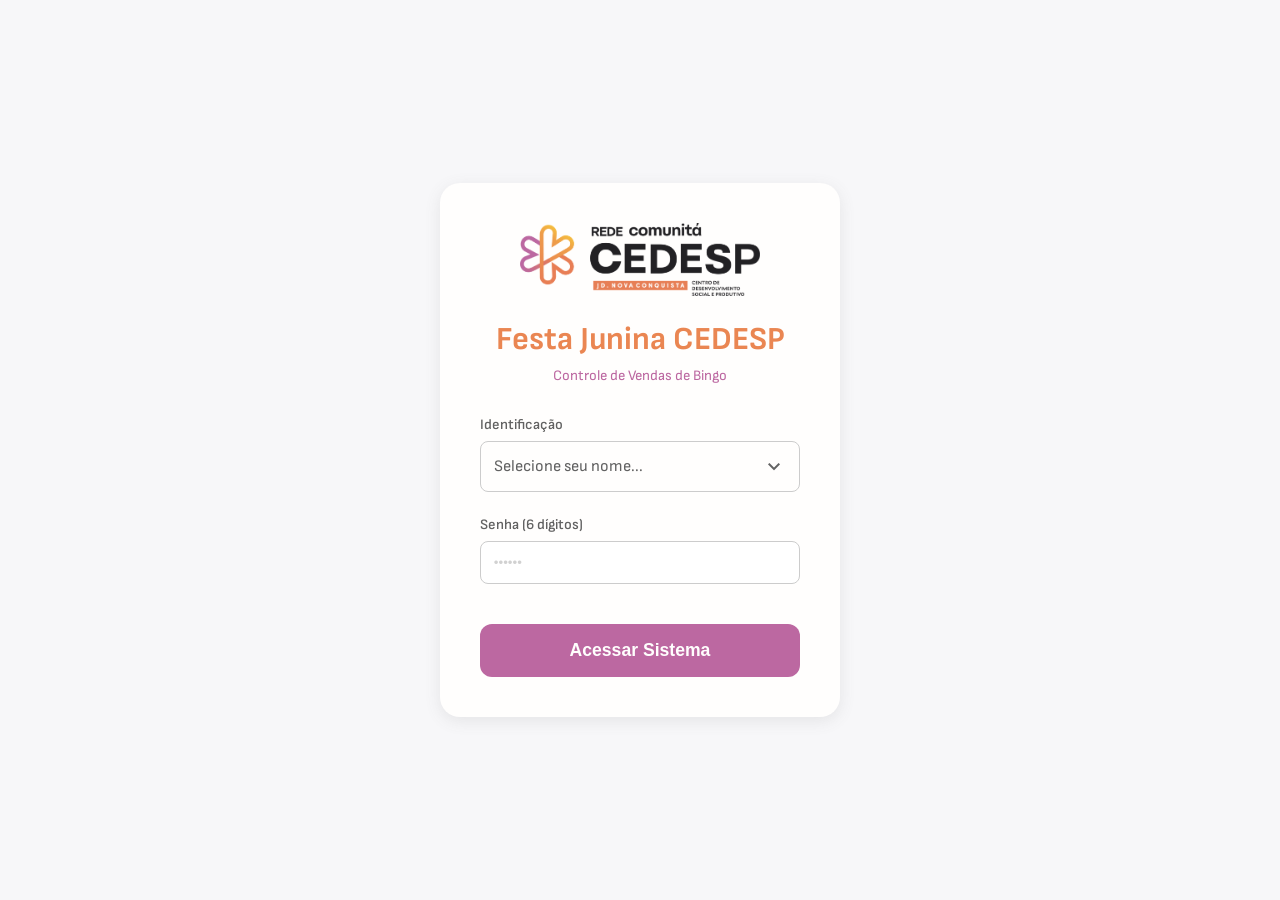
<file: index.html>
<!DOCTYPE html>
<html lang="pt-BR">
<head>
    <meta charset="UTF-8">
    <meta name="viewport" content="width=device-width, initial-scale=1.0">
    <title>CEDESP Bingo - Login</title>
    <link rel="stylesheet" href="css/style.css">
    <link rel="stylesheet" href="https://fonts.googleapis.com/css2?family=Material+Symbols+Outlined:opsz,wght,FILL,GRAD@24,400,0..1,0" />
    <script src="https://cdnjs.cloudflare.com/ajax/libs/gsap/3.12.2/gsap.min.js"></script>
    <style>
        /* Trava o tamanho do logo para não explodir na tela */
        .login-logo img {
            max-width: 240px; 
            height: auto;
            margin: 0 auto 1.5rem auto;
            display: block;
        }

        /* Sombra Roxa (Focus) na caixa de texto idêntica ao sistema interno */
        input[type="password"]:focus, input[type="text"]:focus {
            border-color: var(--petal-pink) !important;
            box-shadow: 0 0 0 3px rgba(188, 104, 161, 0.2) !important;
            outline: none;
            transition: all 0.3s ease;
        }

        /* Ajuste da cor do texto (pontinhos) ao digitar para Roxo */
        input[type="password"] {
            color: var(--petal-pink) !important;
            font-weight: bold;
            letter-spacing: 2px; /* Dá um respiro elegante entre os caracteres/pontos da senha */
        }

        /* Deixa o placeholder cinza bem clarinho para evitar confusão */
        input[type="password"]::placeholder {
            color: #d1d1d1 !important;
            font-weight: normal;
            letter-spacing: normal;
        }
    </style>
</head>
<body class="login-body">

    <div class="login-container">
        <div class="login-logo">
            <img src="assets/image/logo_cedesp.png" alt="Logo CEDESP">
        </div>
        
        <h1 class="login-title">Festa Junina CEDESP</h1>
        <p class="login-subtitle">Controle de Vendas de Bingo</p>

        <form id="loginForm" class="login-form">
            <div class="form-group">
                <label>Identificação</label>
                <div class="custom-select-wrapper">
                    <div class="custom-select">
                        <div class="custom-select-trigger" style="padding: 0.8rem; border-radius: 8px; border: 1px solid #ccc;">
                            <span class="trigger-text" style="color: var(--dim-grey);">Selecione seu nome...</span>
                            <span class="material-symbols-outlined arrow-icon">expand_more</span>
                        </div>
                        <div class="custom-options">
                            <span class="custom-option" data-value="Rivelino">Rivelino</span>
                            <span class="custom-option" data-value="Bruna">Bruna</span>
                            <span class="custom-option" data-value="Jhersyka">Jhersyka</span>
                            <span class="custom-option" data-value="Debora">Debora</span>
                            <span class="custom-option" data-value="Adriano">Adriano</span>
                            <span class="custom-option" data-value="Edmilson">Edmilson</span>
                            <span class="custom-option" data-value="Edson">Edson</span>
                            <span class="custom-option" data-value="Jessica">Jessica</span>
                            <span class="custom-option" data-value="Marcos">Marcos</span>
                        </div>
                    </div>
                    <!-- IMPORTANTE: Este ID é o que o Javascript procura -->
                    <input type="hidden" id="educadorSelect" required>
                </div>
            </div>

            <div class="form-group">
                <label>Senha (6 dígitos)</label>
                <input type="password" id="senhaInput" maxlength="6" placeholder="••••••" required style="width: 100%; padding: 0.8rem; border-radius: 8px; border: 1px solid #ccc;">
            </div>

            <button type="submit" class="btn-primary" style="width: 100%; margin-top: 1rem; background-color: var(--petal-pink);">Acessar Sistema</button>
        </form>
    </div>

    <!-- MODAL DE ERRO UI - Com a paleta do CEDESP -->
    <div class="modal-overlay" id="modalErro">
        <div class="modal-box" style="width: 90%; max-width: 400px; text-align: center;">
            <div class="modal-header">
                <h2>Ops! Algo deu errado</h2>
                <button class="close-modal-btn" onclick="fecharModal('modalErro')"><span class="material-symbols-outlined">close</span></button>
            </div>
            <div class="modal-body" style="padding-top: 1rem;">
                <span class="material-symbols-outlined" style="font-size: 56px; color: var(--sunflower-gold); margin-bottom: 10px;">error</span>
                <p class="modal-desc" id="textoModalErro" style="font-size: 1.05rem; color: var(--dim-grey); margin-bottom: 1.5rem;"></p>
                <button class="btn-primary" style="background-color: var(--petal-pink); width: 100%;" onclick="fecharModal('modalErro')">Tentar Novamente</button>
            </div>
        </div>
    </div>

    <script src="js/app.js"></script>
</body>
</html>
</file>
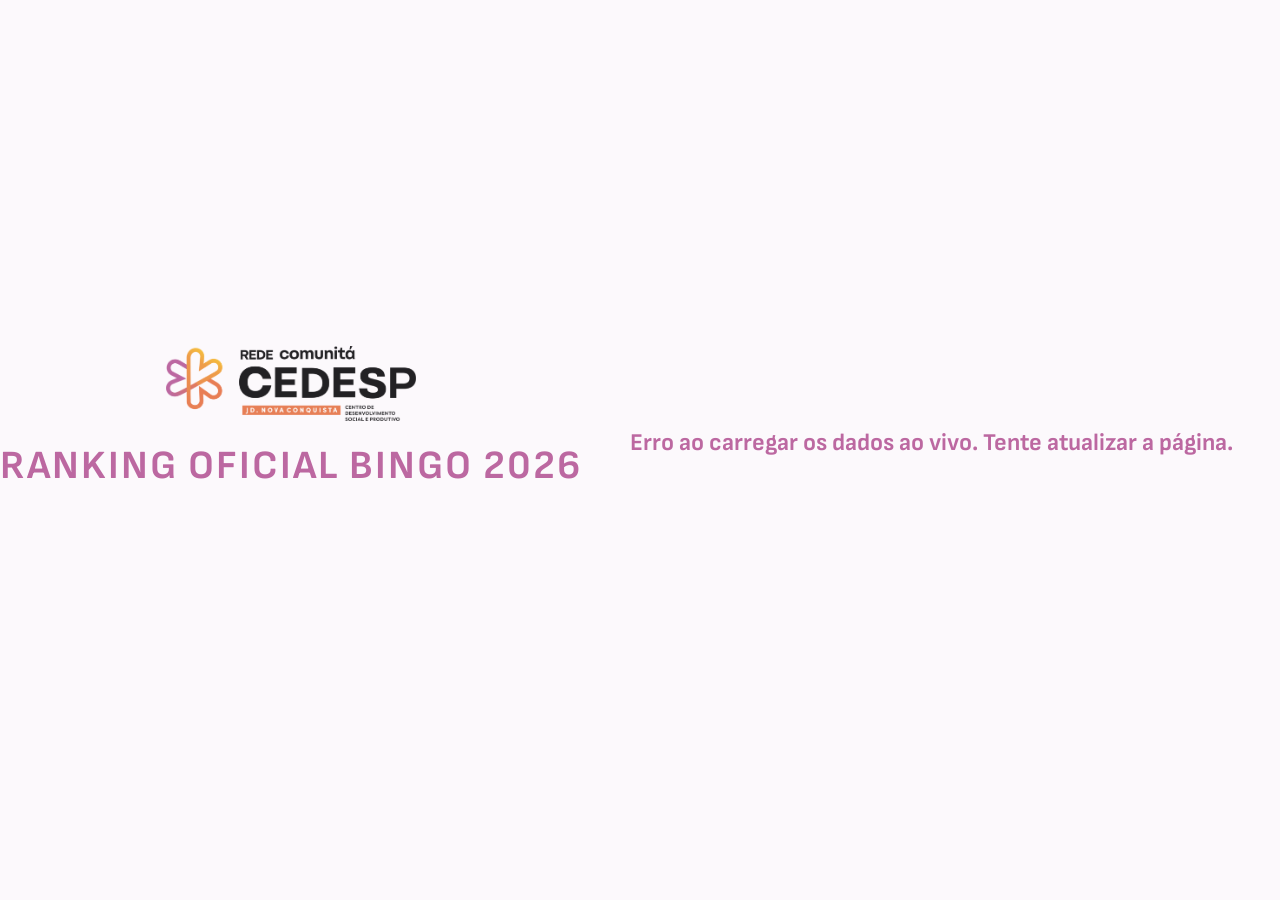
<file: ranking.html>
<!DOCTYPE html>
<html lang="pt-BR">
<head>
    <meta charset="UTF-8">
    <meta name="viewport" content="width=device-width, initial-scale=1.0">
    <title>Ranking Oficial CEDESP</title>
    <link rel="icon" href="assets/image/logo_cedesp.png" type="image/png">
    <link rel="stylesheet" href="css/style.css">
    <link rel="stylesheet" href="https://fonts.googleapis.com/css2?family=Material+Symbols+Outlined:opsz,wght,FILL,GRAD@24,400,0..1,0" />
    <style>
        body { background-color: #fcf9fc; padding-top: 2rem; padding-bottom: 3rem; }
        .ranking-header { text-align: center; margin-bottom: 3rem; }
        .ranking-header img { max-width: 250px; margin-bottom: 1rem; }
        .ranking-header h1 { color: var(--petal-pink); font-size: 2.5rem; text-transform: uppercase; letter-spacing: 2px; }
        .ranking-container { max-width: 1000px; margin: 0 auto; padding: 0 20px; }
        .ranking-section { background: white; border-radius: 12px; padding: 30px; box-shadow: 0 10px 30px rgba(188, 104, 161, 0.1); margin-bottom: 3rem; }
        .section-title { text-align: center; margin-bottom: 2rem; color: var(--dim-grey); font-size: 1.8rem; border: none; }
        .purple-input { width: 100%; padding: 0.8rem; border-radius: 8px; border: 1px solid #ccc; color: var(--dim-grey); font-size: 1rem; outline: none; transition: all 0.3s ease; }
        .purple-input:focus { border-color: var(--petal-pink) !important; box-shadow: 0 0 0 3px rgba(188, 104, 161, 0.2) !important; }
        .loader { text-align: center; font-size: 1.5rem; color: var(--petal-pink); font-weight: bold; margin: 3rem 0; animation: pulse 1.5s infinite; }
        @keyframes pulse { 0% { opacity: 0.5; } 50% { opacity: 1; } 100% { opacity: 0.5; } }

        /* Paginação Discreta */
        .discrete-pagination { display: flex; align-items: center; justify-content: flex-end; gap: 10px; margin-top: 15px; padding-top: 10px; border-top: 1px solid #eee; }
        .btn-page-discrete { background: none; border: none; cursor: pointer; font-size: 1.5rem; color: var(--petal-pink); display: flex; align-items: center; transition: 0.2s; }
        .btn-page-discrete:hover:not(:disabled) { transform: scale(1.1); }
        .btn-page-discrete:disabled { color: #ccc; cursor: not-allowed; transform: none; }
        .page-input-discrete { width: 40px; padding: 4px; text-align: center; border: 1px solid #ccc; border-radius: 4px; font-weight: bold; color: var(--dim-grey); outline: none; }
        .page-input-discrete:focus { border-color: var(--petal-pink); }
    </style>
</head>
<body>

    <div class="ranking-header">
        <img src="assets/image/logo_cedesp.png" alt="Logo CEDESP">
        <h1>Ranking Oficial Bingo 2026</h1>
    </div>

    <div class="ranking-container">
        <div id="loader" class="loader">Atualizando dados ao vivo...</div>

        <div id="conteudoRanking" style="display: none;">
            <div class="ranking-section">
                <h2 class="section-title"><span class="material-symbols-outlined" style="font-size: 2.2rem; color: var(--sunflower-gold); vertical-align: middle;">emoji_events</span> Top Educandos</h2>
                <div style="display: flex; gap: 10px; margin-bottom: 1rem; align-items: center;">
                    <input type="text" id="buscaRankingPublico" class="purple-input" placeholder="Pesquisar aluno no ranking..." style="flex: 1;">
                </div>
                <div class="table-container" style="overflow-x: auto; margin-bottom: 1rem;">
                    <table class="data-table" style="min-width: 900px;">
                        <thead>
                            <tr><th class="text-center">Pos.</th><th>Foto</th><th>Nome do Educando</th><th>Turma</th><th class="text-center">Retirados</th><th class="text-center">Vendidos</th><th class="text-center">Pendentes</th><th class="text-center">Cartelas Ganhas</th><th class="text-center">Fone</th></tr>
                        </thead>
                        <tbody id="tabelaRankingAlunosPublico"></tbody>
                    </table>
                </div>
                
                <div class="discrete-pagination">
                    <button class="btn-page-discrete" onclick="mudarPaginaRankingPublico(-1)">&lt;</button>
                    <input type="number" class="page-input-discrete" id="inputPgPub" value="1" min="1" onchange="irParaPaginaPub(this)">
                    <span style="color:var(--dim-grey); font-size:0.9rem;">de <span id="totPgPub">1</span></span>
                    <button class="btn-page-discrete" onclick="mudarPaginaRankingPublico(1)">&gt;</button>
                </div>
            </div>

            <div class="ranking-section">
                <h2 class="section-title"><span class="material-symbols-outlined" style="font-size: 2.2rem; color: var(--petal-pink); vertical-align: middle;">school</span> Top Educadores</h2>
                <div class="table-container" style="overflow-x: auto;">
                    <table class="data-table" style="min-width: 700px;">
                        <thead>
                            <tr><th class="text-center">Posição</th><th>Nome do Educador</th><th>Curso</th><th class="text-center">Lotes Consolidados</th><th class="text-center">Valor Arrecadado</th></tr>
                        </thead>
                        <tbody id="tabelaRankingEducadoresPublico"></tbody>
                    </table>
                </div>
            </div>
        </div>
    </div>

    <script>
        const SCRIPT_URL = 'https://script.google.com/macros/s/AKfycbwWD-pi7qf1Vlp01I8CO-7euJmqsNureruSEjeFc9bdYUZ_M13he6bqBC_ctJGHUpc4ow/exec'; 

        function textoIgual(t1, t2) {
            if(!t1 || !t2) return false;
            return t1.normalize("NFD").replace(/[\u0300-\u036f]/g, "").trim().toLowerCase() === 
                   t2.normalize("NFD").replace(/[\u0300-\u036f]/g, "").trim().toLowerCase();
        }

        let educandosGlobal = [];
        let educadoresGlobal = [];
        let paginaAtual = 1;
        let termoBusca = "";

        function calcularRecompensas(qtdVendidos) {
            let fone = qtdVendidos >= 10 ? 1 : 0;
            let cartelas = qtdVendidos >= 10 ? 1 + Math.floor((qtdVendidos - 10) / 5) : 0;
            return { fone, cartelas };
        }

        function renderizarRankingPagina() {
            let filtrados = [...educandosGlobal].sort((a, b) => b.lotesVendidos.length - a.lotesVendidos.length);
            filtrados = filtrados.filter(a => a.lotesVendidos.length > 0 || a.lotesPendentes.length > 0);

            if(termoBusca) {
                filtrados = filtrados.filter(a => a.nome.toLowerCase().includes(termoBusca.toLowerCase()));
            }

            const totalPaginas = Math.ceil(filtrados.length / 10) || 1;
            if(paginaAtual > totalPaginas) paginaAtual = totalPaginas;
            if(paginaAtual < 1) paginaAtual = 1;

            const inicio = (paginaAtual - 1) * 10;
            const loteAtual = filtrados.slice(inicio, inicio + 10);

            const tabelaAlunos = document.getElementById('tabelaRankingAlunosPublico');
            tabelaAlunos.innerHTML = "";

            loteAtual.forEach((aluno, index) => {
                const posReal = inicio + index + 1;
                const rec = calcularRecompensas(aluno.lotesVendidos.length);
                const cartelasHTML = rec.cartelas > 0 ? `<div style="font-weight:bold; color:var(--sunflower-gold);">${rec.cartelas}</div>` : '-';
                const foneHTML = rec.fone > 0 ? '<span class="material-symbols-outlined" style="color:var(--petal-pink);">headphones</span>' : '-';
                let posHtml = posReal === 1 ? '<span class="material-symbols-outlined" style="color:var(--sunflower-gold); font-size:2rem;">trophy</span>' : `<span style="font-weight:bold; font-size:1.2rem;">${posReal}º</span>`;
                
                tabelaAlunos.innerHTML += `<tr>
                    <td class="td-center">${posHtml}</td>
                    <td><img src="${aluno.foto}" class="table-avatar" style="width: 50px; height: 50px; border-radius: 50%;"></td>
                    <td style="white-space: nowrap;"><strong style="font-size:1.1rem; color:var(--obsidian);">${aluno.nome}</strong><br><small style="color:#a0a0a0">Educador: ${aluno.educadorResponsavel}</small></td>
                    <td style="color: var(--dim-grey); white-space: nowrap;">${aluno.turma}</td>
                    <td class="td-center">${aluno.lotesVendidos.length + aluno.lotesPendentes.length}</td>
                    <td class="td-center highlight-purple" style="font-size:1.2rem; font-weight:bold;">${aluno.lotesVendidos.length}</td>
                    <td class="td-center ${aluno.lotesPendentes.length > 0 ? 'td-highlight' : ''}">${aluno.lotesPendentes.length}</td>
                    <td class="td-center">${cartelasHTML}</td>
                    <td class="td-center">${foneHTML}</td>
                </tr>`;
            });

            if (loteAtual.length === 0) tabelaAlunos.innerHTML = '<tr><td colspan="9" class="text-center" style="padding: 20px; color: #a0a0a0;">Nenhum aluno encontrado no ranking.</td></tr>';
            
            document.getElementById("inputPgPub").value = paginaAtual;
            document.getElementById("totPgPub").innerText = totalPaginas;
        }

        window.mudarPaginaRankingPublico = function(dir) {
            paginaAtual += dir;
            renderizarRankingPagina();
        }

        window.irParaPaginaPub = function(input) {
            paginaAtual = parseInt(input.value) || 1;
            renderizarRankingPagina();
        }

        document.getElementById('buscaRankingPublico').addEventListener('input', (e) => {
            termoBusca = e.target.value;
            paginaAtual = 1;
            renderizarRankingPagina();
        });

        function sincronizarPublico() {
            fetch(SCRIPT_URL, { method: 'POST', body: JSON.stringify({ action: 'sincronizar_dados' }) })
            .then(res => res.json())
            .then(data => {
                if(data.success) {
                    educandosGlobal = data.educandos.map(e => ({
                        nome: e['Nome_Educando'] || e['Nome'], 
                        turma: e['Turma'], 
                        educadorResponsavel: e['Educador_Responsavel'] || '',
                        foto: e['Foto_URL'] && String(e['Foto_URL']).trim() !== '' ? e['Foto_URL'] : `https://ui-avatars.com/api/?name=${e['Nome_Educando'] || e['Nome']}&background=BC68A1&color=fff`,
                        lotesVendidos: e['Lotes_Vendidos'] ? String(e['Lotes_Vendidos']).split(',').map(s=>s.trim()).filter(Boolean) : [],
                        lotesPendentes: e['Lotes_Pendentes'] ? String(e['Lotes_Pendentes']).split(',').map(s=>s.trim()).filter(Boolean) : []
                    }));

                    educadoresGlobal = data.educadores.map(e => {
                        let vendidos = 0;
                        educandosGlobal.forEach(al => { if(textoIgual(al.educadorResponsavel, e['Nome'])) vendidos += al.lotesVendidos.length; });
                        return { nome: e['Nome'], curso: e['Curso Responsavel'], lotesVendidos: vendidos };
                    });

                    renderizarRankingPagina();

                    const tabelaProf = document.getElementById('tabelaRankingEducadoresPublico');
                    let rankingProf = [...educadoresGlobal].sort((a, b) => b.lotesVendidos - a.lotesVendidos);
                    tabelaProf.innerHTML = "";
                    rankingProf.forEach((prof, index) => {
                        let posHtml = index === 0 ? '<span class="material-symbols-outlined" style="color:var(--petal-pink); font-size:2rem;">workspace_premium</span>' : `<span style="font-weight:bold; font-size:1.2rem; color:var(--petal-pink);">${index + 1}º</span>`;
                        const valorArrecadado = (prof.lotesVendidos * 20).toFixed(2).replace('.', ',');
                        tabelaProf.innerHTML += `<tr>
                            <td class="td-center">${posHtml}</td>
                            <td style="white-space: nowrap;"><strong style="font-size:1.1rem; color:var(--obsidian);">${prof.nome}</strong></td>
                            <td style="color: var(--dim-grey); white-space: nowrap;">${prof.curso}</td>
                            <td class="td-center highlight-purple" style="font-weight: bold; font-size: 1.2rem;">${prof.lotesVendidos}</td>
                            <td class="td-center highlight-purple" style="font-weight: bold;">R$ ${valorArrecadado}</td>
                        </tr>`;
                    });

                    document.getElementById('loader').style.display = 'none';
                    document.getElementById('conteudoRanking').style.display = 'block';
                }
            }).catch(err => {
                document.getElementById('loader').innerText = "Erro ao carregar os dados ao vivo. Tente atualizar a página.";
            });
        }
        
        sincronizarPublico();
    </script>
</body>
</html>
</file>
<file: css/style.css>
/* =========================================
   DESIGN SYSTEM - BINGO CEDESP
   ========================================= */

@import url('https://fonts.googleapis.com/css2?family=Sofia+Sans:wght@300;400;600;700&display=swap');

:root {
  --petal-pink: #BC68A1; 
  --coral-glow: #EA8652;
  --burnt-peach: #E87E55;
  --sunflower-gold: #F4B841;
  --white: #FFFEFD;
  --dim-grey: #626262;
  --bg-color: #f7f7f9;
  --light-gray: #e0e0e0;

  --font-main: 'Sofia Sans', sans-serif; 
  
  --shadow-sm: 0 2px 8px rgba(98, 98, 98, 0.08);
  --shadow-md: 0 4px 16px rgba(98, 98, 98, 0.12);
  --radius-md: 12px;
  --radius-lg: 20px;
}

* { margin: 0; padding: 0; 
   box-sizing: border-box;
   -webkit-user-select: none; /* Safari */
    -ms-user-select: none;     /* IE 10 and IE 11 */
    user-select: none;         /* Padrão moderno */
    outline: none;             /* Remove o contorno azul de foco em botões */ }
body { font-family: var(--font-main); background-color: var(--bg-color); color: var(--dim-grey); }
::selection { background-color: var(--petal-pink); color: var(--white); }
body:not(.dashboard-body) { display: flex; justify-content: center; align-items: center; min-height: 100vh; }
body.ranking-page { flex-direction: column; justify-content: flex-start; padding-bottom: 80px; }

.material-symbols-outlined { font-variation-settings: 'FILL' 0, 'wght' 400, 'GRAD' 0, 'opsz' 24; vertical-align: middle; }

/* =========================================
   LOGIN E FORMULÁRIOS
   ========================================= */
.login-container { background-color: var(--white); padding: 2.5rem; border-radius: var(--radius-lg); box-shadow: var(--shadow-md); width: 90%; max-width: 400px; text-align: center; }
.logo-cedesp { max-width: 140px; height: auto; margin: 0 auto 1.5rem auto; display: block; }
.login-title { color: var(--coral-glow); margin-bottom: 0.5rem; font-weight: 700; }
.login-subtitle { font-size: 0.9rem; margin-bottom: 2rem; color: var(--petal-pink); }
.form-group { margin-bottom: 1.5rem; text-align: left; position: relative; }
#loginForm .form-group:nth-child(1) { z-index: 10; }
#loginForm .form-group:nth-child(2) { z-index: 5; }
.form-group label { display: block; margin-bottom: 0.5rem; font-weight: 600; font-size: 0.9rem; }
.form-control { width: 100%; padding: 0.8rem 1rem; border: 1.5px solid var(--light-gray); border-radius: var(--radius-md); font-family: var(--font-main); font-size: 1rem; outline: none; transition: all 0.3s ease; }
.form-control:focus { border-color: var(--petal-pink); box-shadow: 0 0 0 3px rgba(188, 104, 161, 0.2); }
.btn-primary { width: 100%; background-color: var(--coral-glow); color: var(--white); border: none; padding: 1rem; border-radius: var(--radius-md); font-size: 1.1rem; font-weight: 600; cursor: pointer; transition: background-color 0.3s ease, transform 0.1s ease; margin-top: 0.5rem; }
.btn-primary:hover { background-color: var(--burnt-peach); }
.btn-primary:active { transform: scale(0.98); }
.btn-primary:disabled { background-color: #ccc; cursor: not-allowed; transform: none; }

.custom-select-wrapper { position: relative; user-select: none; width: 100%; }
.custom-select { position: relative; display: flex; flex-direction: column; }
/* Animação da setinha do Select */
.arrow-icon { transition: transform 0.3s ease; color: var(--dim-grey); }
.custom-select.open .arrow-icon { transform: rotate(180deg); color: var(--petal-pink); }
.custom-select-trigger { display: flex; align-items: center; justify-content: space-between; padding: 0.8rem 1rem; border: 1.5px solid var(--light-gray); border-radius: var(--radius-md); cursor: pointer; }
.custom-select.open .custom-select-trigger { border-color: var(--petal-pink); box-shadow: 0 0 0 3px rgba(188, 104, 161, 0.2); }
.custom-options { position: absolute; top: 100%; left: 0; right: 0; background-color: var(--white); border: 1.5px solid var(--light-gray); border-radius: var(--radius-md); box-shadow: var(--shadow-md); margin-top: 0.5rem; opacity: 0; visibility: hidden; pointer-events: none; max-height: 200px; overflow-y: auto; z-index: 100; }
.custom-select.open .custom-options { opacity: 1; visibility: visible; pointer-events: all; }
.custom-option { display: block; width: 100%; padding: 0.8rem 1rem; cursor: pointer; color: var(--dim-grey); transition: background-color 0.2s ease, color 0.2s ease; }
.custom-option:hover, .custom-option.selected { background-color: var(--petal-pink); color: var(--white); }

/* =========================================
   DASHBOARD ADM
   ========================================= */
.dashboard-wrapper { display: flex; min-height: 100vh; width: 100%; }
.sidebar { width: 260px; background-color: var(--white); border-right: 1px solid var(--light-gray); display: flex; flex-direction: column; z-index: 100; }
.sidebar-logo { padding: 1.5rem; display: flex; justify-content: space-between; align-items: center; border-bottom: 1px solid #f0f0f0; }
.sidebar-logo img { max-width: 120px; }
.close-sidebar-btn { display: none; background: none; border: none; color: var(--dim-grey); cursor: pointer; }
.sidebar-nav { list-style: none; padding: 1.5rem 0; flex: 1; }
.nav-item { padding: 1rem 1.5rem; display: flex; align-items: center; gap: 1rem; cursor: pointer; font-weight: 600; transition: all 0.2s; }
.nav-item:hover { color: var(--petal-pink); }
.nav-item.active { background-color: #fdf5f9; color: var(--petal-pink); border-right: 3px solid var(--petal-pink); }
.nav-icon { font-size: 1.4rem; }
.sidebar-footer { padding: 1.5rem; border-top: 1px solid #f0f0f0; }
.btn-logout { width: 100%; background: none; border: none; display: flex; align-items: center; gap: 0.5rem; color: var(--dim-grey); font-weight: 600; cursor: pointer; }
.btn-logout:hover { color: var(--petal-pink); }

.main-panel { flex: 1; display: flex; flex-direction: column; overflow-x: hidden; }
.admin-header { background-color: var(--white); padding: 1.2rem 2rem; display: flex; justify-content: space-between; align-items: center; box-shadow: var(--shadow-sm); }
.header-left { display: flex; align-items: center; gap: 1rem; }
.menu-toggle { display: none; background: none; border: none; cursor: pointer; color: var(--dim-grey); }
.admin-title { font-size: 1.4rem; color: var(--dim-grey); }
.user-profile { display: flex; align-items: center; gap: 0.8rem; }
.user-name { font-weight: 700; color: var(--dim-grey); font-size: 1.1rem; }
.user-badge { background-color: var(--light-gray); color: var(--dim-grey); font-size: 0.75rem; padding: 3px 8px; border-radius: 4px; font-weight: bold; }

.admin-container { padding: 2rem; display: flex; flex-direction: column; gap: 2rem; max-width: 1900px; margin: 0 auto; width: 100%; }
.section-title { font-size: 1.2rem; color: var(--dim-grey); margin-bottom: 1rem; padding-bottom: 0.5rem; }

.dashboard-grid { display: grid; grid-template-columns: repeat(auto-fit, minmax(220px, 1fr)); gap: 1.5rem; }
.kpi-card { background-color: var(--white); border-radius: var(--radius-md); padding: 1.5rem; box-shadow: var(--shadow-sm); border: 1px solid #f0f0f0; }
.kpi-title { font-size: 0.85rem; color: #888; text-transform: uppercase; font-weight: 600; margin-bottom: 0.5rem; }
.kpi-value { font-size: 2rem; font-weight: 700; color: var(--dim-grey); margin-bottom: 0.2rem; }
.kpi-value.highlight-purple { color: var(--petal-pink); }
.kpi-value.highlight-yellow { color: var(--sunflower-gold); }
.kpi-subtitle { font-size: 0.8rem; color: #a0a0a0; }
.highlight-purple-text { color: var(--petal-pink); font-size: 1.1rem; font-weight: 700; margin-bottom: 0.3rem; }

.charts-section { display: grid; grid-template-columns: repeat(auto-fit, minmax(350px, 1fr)); gap: 1.5rem; }
.chart-container { background-color: var(--white); border-radius: var(--radius-md); padding: 1.5rem; box-shadow: var(--shadow-sm); border: 1px solid #f0f0f0;}
.canvas-wrapper { position: relative; height: 300px; width: 100%; }
.doughnut-wrapper { height: 250px; display: flex; justify-content: center; }

.table-container { background-color: var(--white); border-radius: var(--radius-md); box-shadow: var(--shadow-sm); overflow-x: auto; border: 1px solid #f0f0f0;}
.data-table { width: 100%; border-collapse: collapse; min-width: 500px; }
.data-table th, .data-table td { padding: 1rem 1.5rem; text-align: left; border-bottom: 1px solid #f0f0f0; }
.data-table th { background-color: #fafafa; font-size: 0.85rem; color: #888; text-transform: uppercase; font-weight: 600; }
.data-table td { font-size: 1rem; color: var(--dim-grey); vertical-align: middle; }

.status-text { font-weight: 700; font-size: 0.95rem; }
.status-text.pendente { color: var(--sunflower-gold); }
.status-text.pago { color: var(--petal-pink); }

.action-buttons { display: flex; gap: 0.8rem; align-items: center; }
.icon-action-btn { background: none; border: none; color: #b0b0b0; cursor: pointer; transition: all 0.2s; display: flex; align-items: center; justify-content: center; padding: 4px; border-radius: 50%; }
.icon-action-btn:hover { background-color: #f5f5f5; color: var(--dim-grey); }
.icon-action-btn.active-thumb { color: var(--petal-pink); }
.icon-action-btn.active-thumb .material-symbols-outlined { font-variation-settings: 'FILL' 1; }

/* =========================================
   UI DOS MODAIS E CHECKBOX CUSTOMIZADO
   ========================================= */
.modal-overlay { position: fixed; top: 0; left: 0; width: 100%; height: 100%; background-color: rgba(98, 98, 98, 0.5); backdrop-filter: blur(4px); display: flex; justify-content: center; align-items: center; z-index: 1000; opacity: 0; visibility: hidden; transition: all 0.3s ease; }
.modal-overlay.active { opacity: 1; visibility: visible; }
.modal-box { background-color: var(--white); width: 90%; max-width: 420px; border-radius: var(--radius-lg); box-shadow: 0 10px 25px rgba(0,0,0,0.15); transform: translateY(30px); transition: all 0.3s cubic-bezier(0.175, 0.885, 0.32, 1.275); }
.modal-overlay.active .modal-box { transform: translateY(0); }
.modal-header { padding: 1.5rem; border-bottom: 1px solid #f0f0f0; display: flex; justify-content: space-between; align-items: center; }
.modal-header h2 { font-size: 1.3rem; color: var(--dim-grey); font-weight: 700; }
.close-modal-btn { background: none; border: none; color: #a0a0a0; cursor: pointer; transition: color 0.2s ease; display: flex; align-items: center; justify-content: center; }
.close-modal-btn:hover { color: var(--petal-pink); }
.modal-body { padding: 1.5rem; }
.modal-desc { font-size: 0.95rem; color: #888; margin-bottom: 1.5rem; line-height: 1.4; }

select.select-nativo { appearance: none; background-image: url("data:image/svg+xml;charset=US-ASCII,%3Csvg%20xmlns%3D%22http%3A%2F%2Fwww.w3.org%2F2000%2Fsvg%22%20width%3D%2224%22%20height%3D%2224%22%20viewBox%3D%220%200%2024%2024%22%20fill%3D%22none%22%20stroke%3D%22%23bc68a1%22%20stroke-width%3D%222%22%20stroke-linecap%3D%22round%22%20stroke-linejoin%3D%22round%22%3E%3Cpolyline%20points%3D%226%209%2012%2015%2018%209%22%3E%3C%2Fpolyline%3E%3C%2Fsvg%3E"); background-repeat: no-repeat; background-position: right 1rem top 50%; background-size: 1rem auto; }

.modal-actions { display: flex; gap: 1rem; margin-top: 1rem; }
.modal-actions button { margin-top: 0; }
.btn-secondary { flex: 1; background-color: transparent; color: var(--dim-grey); border: 2px solid var(--light-gray); padding: 1rem; border-radius: var(--radius-md); font-size: 1.1rem; font-weight: 600; cursor: pointer; transition: all 0.2s ease; }
.btn-secondary:hover { background-color: #f5f5f5; color: var(--petal-pink); border-color: #e0e0e0; }
.modal-actions .btn-primary { flex: 1; }

/* CHECKBOX CUSTOMIZADO PARA A TRANSFERÊNCIA */
.checkbox-list {
  display: flex; flex-direction: column; gap: 0.5rem;
  max-height: 140px; overflow-y: auto;
  border: 1px solid var(--light-gray); border-radius: var(--radius-md);
  padding: 0.8rem; background-color: #fafafa;
}
.checkbox-item {
  display: flex; align-items: center; gap: 0.6rem;
  cursor: pointer; font-size: 0.95rem; color: var(--dim-grey);
}
.checkbox-item input[type="checkbox"] {
  appearance: none; width: 20px; height: 20px;
  border: 2px solid #ccc; border-radius: 4px;
  cursor: pointer; position: relative; transition: all 0.2s;
}
.checkbox-item input[type="checkbox"]:checked {
  background-color: var(--petal-pink); border-color: var(--petal-pink);
}
.checkbox-item input[type="checkbox"]:checked::after {
  content: '✓'; color: white; position: absolute;
  top: 50%; left: 50%; transform: translate(-50%, -50%);
  font-size: 14px; font-weight: bold;
}

/* =========================================
   UI ESPECÍFICA DO EDUCADOR (Fotos e Tabelas)
   ========================================= */

/* Área de captura de foto em formato de Elipse */
.photo-capture-container {
  display: flex;
  justify-content: center;
  margin-bottom: 1.5rem;
}

.photo-ellipse {
  width: 110px;
  height: 140px;
  border-radius: 50%; /* Faz o formato de elipse */
  background-color: #f7f7f9;
  border: 2px dashed var(--petal-pink);
  display: flex;
  flex-direction: column;
  justify-content: center;
  align-items: center;
  color: var(--petal-pink);
  cursor: pointer;
  transition: all 0.2s ease;
  overflow: hidden; /* Para a foto não vazar da elipse quando for inserida */
}

.photo-ellipse:hover {
  background-color: #fdf5f9;
  transform: scale(1.05);
}

/* Avatar circular para a tabela de listagem */
.table-avatar {
  width: 40px;
  height: 40px;
  border-radius: 50%; /* Faz o formato de círculo perfeito */
  object-fit: cover;
  border: 2px solid var(--light-gray);
  display: block;
}

/* Centralização do texto nas colunas de quantidade */
.td-center {
  text-align: center;
  font-weight: 600;
}

.td-highlight {
  color: var(--sunflower-gold);
}

/* =========================================
   UI ESPECÍFICA DO EDUCADOR E TABELAS
   ========================================= */

/* Área de captura de foto em formato de Elipse */
.photo-capture-container { display: flex; justify-content: center; margin-bottom: 1.5rem; }
.photo-ellipse {
  width: 110px; height: 140px; border-radius: 50%; background-color: #f7f7f9;
  border: 2px dashed var(--petal-pink); display: flex; flex-direction: column;
  justify-content: center; align-items: center; color: var(--petal-pink);
  cursor: pointer; transition: all 0.2s ease; overflow: hidden; 
}
.photo-ellipse:hover { background-color: #fdf5f9; transform: scale(1.05); }

/* Avatar circular para a tabela de listagem */
.table-avatar {
  width: 40px; height: 40px; border-radius: 50%; object-fit: cover;
  border: 2px solid var(--light-gray); display: block;
}

/* 
  Regras de Centralização Perfeita (Cravar o alinhamento) 
*/
.text-center { text-align: center !important; }
.td-center { text-align: center !important; font-weight: 600; vertical-align: middle; }
.td-highlight { color: var(--sunflower-gold); }

/* Alinhamento flexível para ícones com números dentro da tabela */
.flex-center { 
    display: flex; 
    align-items: center; 
    justify-content: center; 
    gap: 4px; 
}
/* =========================================
   UI ESPECÍFICA DO EDUCADOR E TABELAS
   ========================================= */

.photo-capture-container { display: flex; justify-content: center; margin-bottom: 1.5rem; }
.photo-ellipse {
    width: 130px; /* Largura fixa */
    height: 130px; /* Altura exatamente igual para proporção 1:1 */
    border-radius: 50%; /* Transforma o quadrado em círculo perfeito */
    border: 2px dashed var(--petal-pink);
    display: flex;
    flex-direction: column;
    align-items: center;
    justify-content: center;
    color: var(--petal-pink);
    cursor: pointer;
    transition: all 0.3s ease;
    margin: 0 auto; /* Centraliza horizontalmente */
    flex-shrink: 0; /* Impede que a tela esprema o círculo virando oval */
}

.photo-ellipse:hover {
    background-color: rgba(188, 104, 161, 0.1); /* Efeito suave no clique/toque */
}

.table-avatar { width: 40px; height: 40px; border-radius: 50%; object-fit: cover; border: 2px solid var(--light-gray); display: block; }
.text-center { text-align: center !important; }
.td-center { text-align: center !important; font-weight: 600; vertical-align: middle; }
.td-highlight { color: var(--sunflower-gold); }
.flex-center { display: flex; align-items: center; justify-content: center; gap: 4px; }

/* Linhas clicáveis na Tabela */
.tabela-interativa tbody tr {
    transition: background-color 0.2s ease, transform 0.1s ease;
    cursor: pointer;
}
.tabela-interativa tbody tr:hover {
    background-color: #fdf5f9; /* Fundo rosinha claro ao passar o mouse */
}
.tabela-interativa tbody tr:active {
    transform: scale(0.99);
}

/* Modal Detalhes do Aluno - Caixas de Lotes */
.lotes-info-grid { display: flex; flex-direction: column; gap: 1rem; text-align: left; }
.lote-status-box { background-color: #f7f7f9; padding: 1rem; border-radius: var(--radius-md); border: 1px solid var(--light-gray); }
.status-title { display: block; font-weight: 700; margin-bottom: 0.8rem; font-size: 0.95rem; }
.lotes-badges { display: flex; flex-wrap: wrap; gap: 0.5rem; }
.badge-lote { 
    background-color: var(--white); 
    border: 1px solid #d0d0d0; 
    padding: 6px 10px; 
    border-radius: 8px; 
    font-size: 0.85rem; 
    font-weight: 600; 
    color: var(--dim-grey); 
    box-shadow: 0 1px 3px rgba(0,0,0,0.05);
}
.badge-lote.vazio { background-color: transparent; border: none; font-weight: 400; color: #a0a0a0; box-shadow: none; padding: 0; }

/* =========================================
   RESPONSIVIDADE EXTRA (MOBILE FIRST)
   ========================================= */

/* Modais flexíveis para não quebrarem em telas pequenas */
.modal-box {
    max-height: 90vh;
    display: flex;
    flex-direction: column;
}
.modal-body {
    overflow-y: auto; /* Adiciona scroll interno se a tela for muito baixa */
}

@media (max-width: 768px) {
    .dashboard-grid { 
        grid-template-columns: 1fr; /* Força 1 card por linha no celular */
    }
    .charts-section {
        grid-template-columns: 1fr; /* Gráficos ocupam linha inteira no celular */
    }
    .admin-container {
        padding: 1rem;
    }
    .table-container {
        border-radius: 0;
        border-left: none;
        border-right: none;
    }
    .kpi-value {
        font-size: 1.6rem; /* Reduz um pouco o tamanho da fonte dos números no mobile */
    }
}
/* =========================================
   RESPONSIVIDADE EXTRA (MOBILE FIRST)
   ========================================= */

/* Modais flexíveis para não quebrarem em telas pequenas e com scroll interno */
.modal-box {
    max-height: 90vh;
    display: flex;
    flex-direction: column;
}
.modal-body {
    overflow-y: auto; 
    padding: 1.2rem;
}

/* Suavidade no toque ao rolar tabelas no celular */
.table-container {
    -webkit-overflow-scrolling: touch; 
}

@media (max-width: 768px) {
    /* Força os cards a ocuparem 100% da tela empilhados */
    .dashboard-grid { 
        grid-template-columns: 1fr; 
        gap: 1rem;
    }
    
    /* Os gráficos também empilham */
    .charts-section {
        grid-template-columns: 1fr; 
        gap: 1rem;
    }
    
    /* Reduz paddings para ganhar espaço útil na tela do celular */
    .admin-container {
        padding: 1rem;
        gap: 1.5rem;
    }
    .admin-header {
        padding: 1rem;
    }
    
    /* Remove as bordas laterais da tabela para ela "colar" nas laterais do celular */
    .table-container {
        border-radius: 0;
        margin: 0 -1rem; 
        width: calc(100% + 2rem);
        border-left: none;
        border-right: none;
    }
    
    /* Ajusta fontes para não ficarem gigantes no mobile */
    .kpi-value {
        font-size: 1.6rem; 
    }
    .section-title {
        font-size: 1.1rem;
    }
    
    /* Aumenta a altura dos gráficos no mobile para não espremer */
    .canvas-wrapper {
        height: 250px;
    }
}
/* =========================================
   RESPONSIVIDADE EXTREMA (MOBILE FIRST)
   ========================================= */

/* Modais flexíveis e com scroll interno */
.modal-box {
    max-height: 90vh;
    display: flex;
    flex-direction: column;
}
.modal-body {
    overflow-y: auto; 
    padding: 1.2rem;
}

/* Suavidade no toque ao rolar tabelas no celular */
.table-container {
    -webkit-overflow-scrolling: touch; 
}

@media (max-width: 768px) {
    /* Menu Lateral Oculto (Off-canvas) */
    .sidebar { 
        position: fixed; 
        height: 100vh; 
        transform: translateX(-100%); 
        transition: transform 0.3s cubic-bezier(0.4, 0, 0.2, 1);
        box-shadow: 4px 0 15px rgba(0,0,0,0.1);
    }
    .sidebar.open { 
        transform: translateX(0); 
    }
    
    /* Botões do Menu Mobile */
    .close-sidebar-btn { display: block; }
    .menu-toggle { display: block; font-size: 1.5rem; color: var(--petal-pink); }
    
    /* Ajustes de Cabeçalho e Grid */
    .admin-header { padding: 1rem; }
    .admin-title { font-size: 1.2rem; }
    .user-name { display: none; } /* Oculta o nome no mobile para ganhar espaço, mantém só a badge */
    
    .admin-container { padding: 1rem; gap: 1rem; }
    .dashboard-grid { grid-template-columns: 1fr; gap: 1rem; }
    .charts-section { grid-template-columns: 1fr; gap: 1rem; }
    
    /* Ajustes na Tabela e KPIs */
    .table-container {
        border-radius: 0;
        margin: 0 -1rem; 
        width: calc(100% + 2rem);
        border-left: none;
        border-right: none;
    }
    .kpi-value { font-size: 1.6rem; }
    .section-title { font-size: 1.1rem; }
    .canvas-wrapper { height: 250px; }
    
    /* Modais ocupando a tela quase toda no celular */
    .modal-box { width: 95%; margin: 10px; }
}

/* --- Estilos de Paginação --- */
.paginacao-container {
    display: flex;
    justify-content: center;
    align-items: center;
    padding: 15px;
    gap: 12px;
    background: #fdfdfd;
    border-top: 1px solid #eee;
    border-radius: 0 0 12px 12px;
}

.paginacao-btn {
    background: #fff;
    border: 1px solid var(--light-gray);
    color: var(--dim-grey);
    padding: 5px 12px;
    border-radius: 6px;
    cursor: pointer;
    transition: all 0.2s ease;
    font-weight: 600;
}

.paginacao-btn:hover:not(:disabled) {
    border-color: var(--petal-pink);
    color: var(--petal-pink);
}

.paginacao-btn:disabled {
    opacity: 0.4;
    cursor: not-allowed;
}

.paginacao-input-wrapper {
    display: flex;
    align-items: center;
    gap: 8px;
    font-size: 0.9rem;
    color: var(--dim-grey);
}

.paginacao-input {
    width: 45px;
    padding: 4px;
    text-align: center;
    border: 1px solid var(--petal-pink);
    border-radius: 4px;
    font-weight: bold;
    color: var(--petal-pink);
}
/* Remove setas do input number */
.paginacao-input::-webkit-inner-spin-button, 
.paginacao-input::-webkit-outer-spin-button { -webkit-appearance: none; margin: 0; }


/* PAGINAÇÃO DISCRETA */
.discrete-pagination { width:100%; display: flex!important; align-items: center!important; justify-content: center !important; gap: 10px; margin-top: 15px; padding-top: 10px; border-top: 1px solid #eee; };
.btn-page-discrete { background: #fcf9fc; border: 1px solid #ccc; border-radius: 4px; cursor: pointer; font-size: 1.2rem; color: var(--petal-pink); width: 32px; height: 32px; display: flex; align-items: center; justify-content: center; transition: 0.2s; font-weight: bold; }
.btn-page-discrete:hover:not(:disabled) { border-color: var(--petal-pink); background: white; transform: scale(1.05); }
.btn-page-discrete:disabled { color: #ccc; border-color: #eee; cursor: not-allowed; transform: none; }
.page-input-discrete { width: 45px; height: 32px; padding: 4px; text-align: center; border: 1px solid #ccc; border-radius: 4px; font-weight: bold; color: var(--dim-grey); outline: none; }
.page-input-discrete:focus { border-color: var(--petal-pink); }
.data-table th, .data-table td { white-space: nowrap !important; }

/* Força o estilo dos botões de paginação */
.btn-page-discrete {
    all: unset; /* Remove qualquer estilização herdada */
    display: inline-flex !important;
    align-items: center !important;
    justify-content: center !important;
    min-width: 36px !important;
    height: 36px !important;
    padding: 0 10px !important;
    margin: 0 5px !important;
    border: 1px solid #ccc !important;
    border-radius: 6px !important;
    background-color: #ffffff !important;
    color: var(--petal-pink) !important;
    font-weight: bold !important;
    cursor: pointer !important;
    transition: all 0.2s !important;
}

/* Hover */
.btn-page-discrete:hover:not(:disabled) {
    background-color: var(--petal-pink) !important;
    color: #ffffff !important;
    border-color: var(--petal-pink) !important;
}

/* Desabilitado */
.btn-page-discrete:disabled {
    background-color: #f4f4f4 !important;
    color: #ccc !important;
    border-color: #e0e0e0 !important;
    cursor: not-allowed !important;
}





/* Tira a barra de rolagem dos modais curtos e deixa a caixa esticar */
#modalAcaoLote .modal-body,
#modalAtribuirLote .modal-body,
#modalTransferirLote .modal-body,
#modalCadastrarEducador .modal-body {
    overflow-y: visible !important;
    max-height: none !important;
    padding-bottom: 20px;
}
</file>
